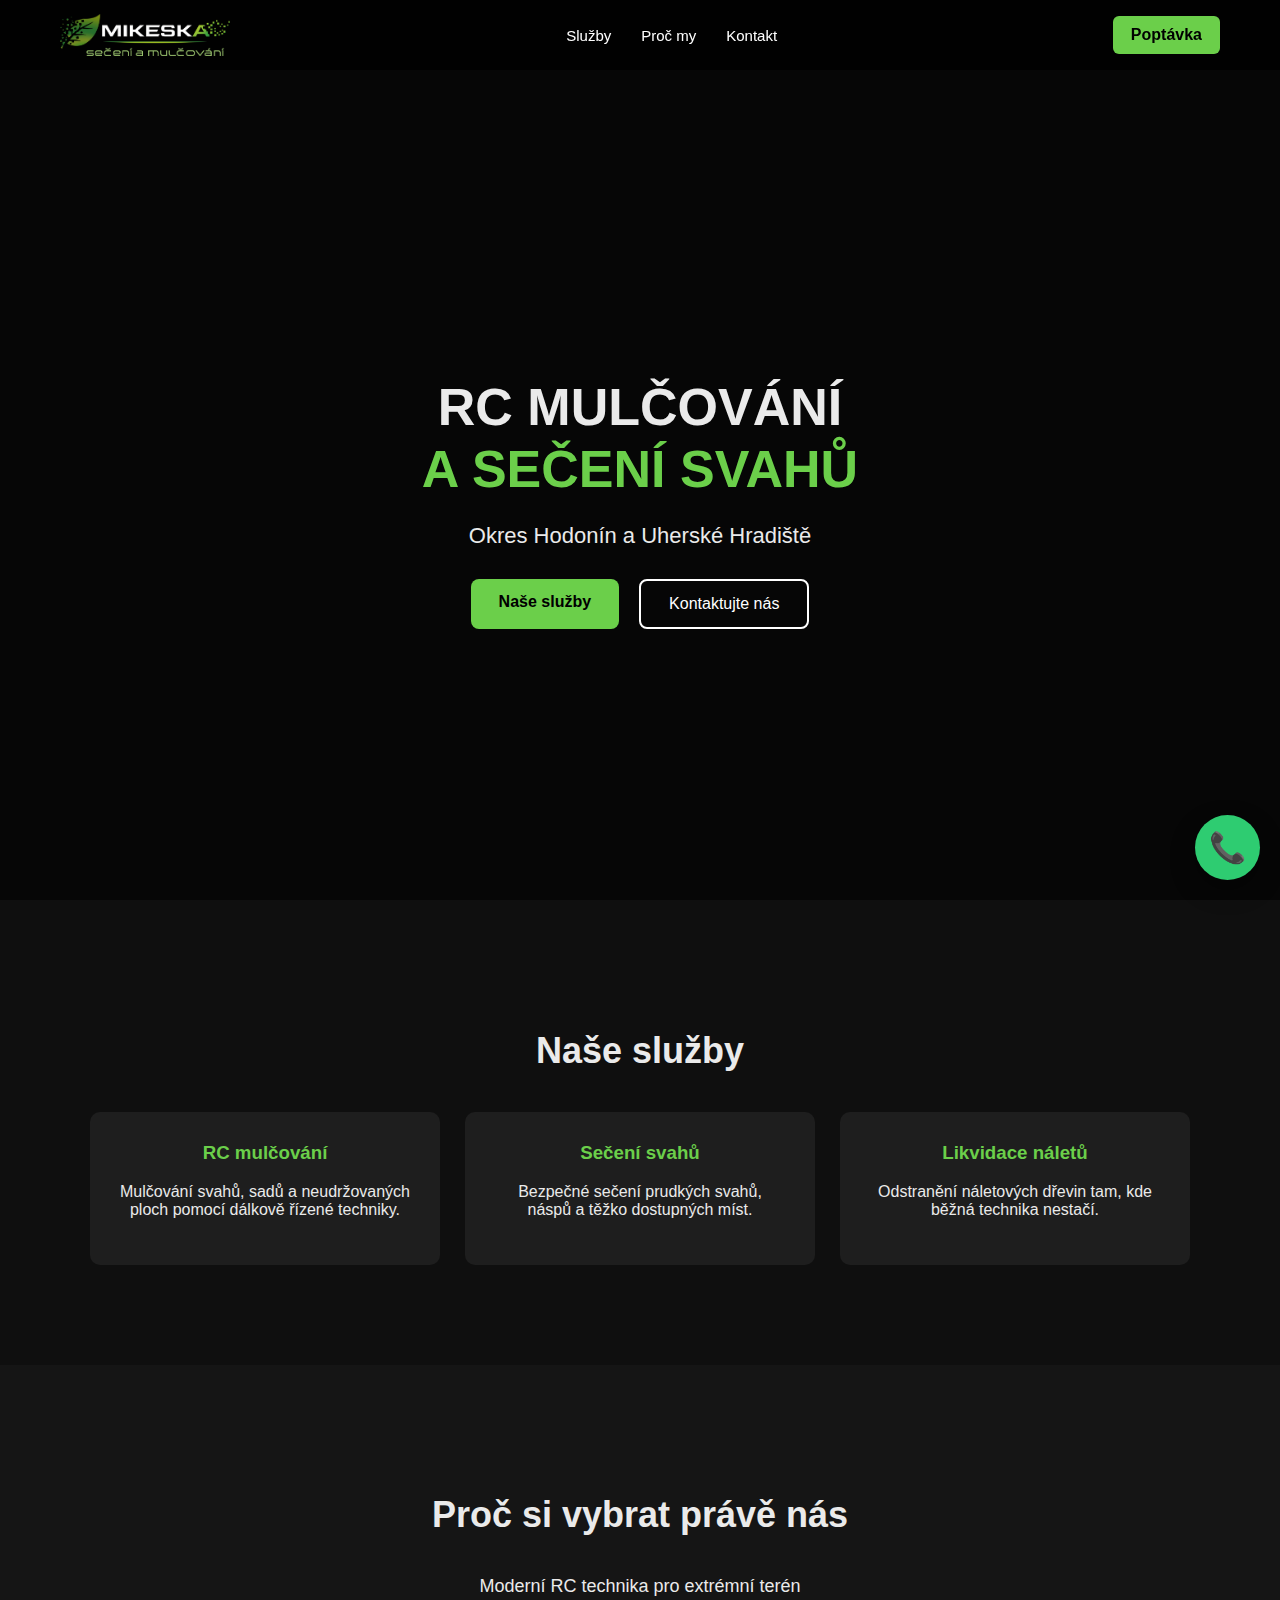
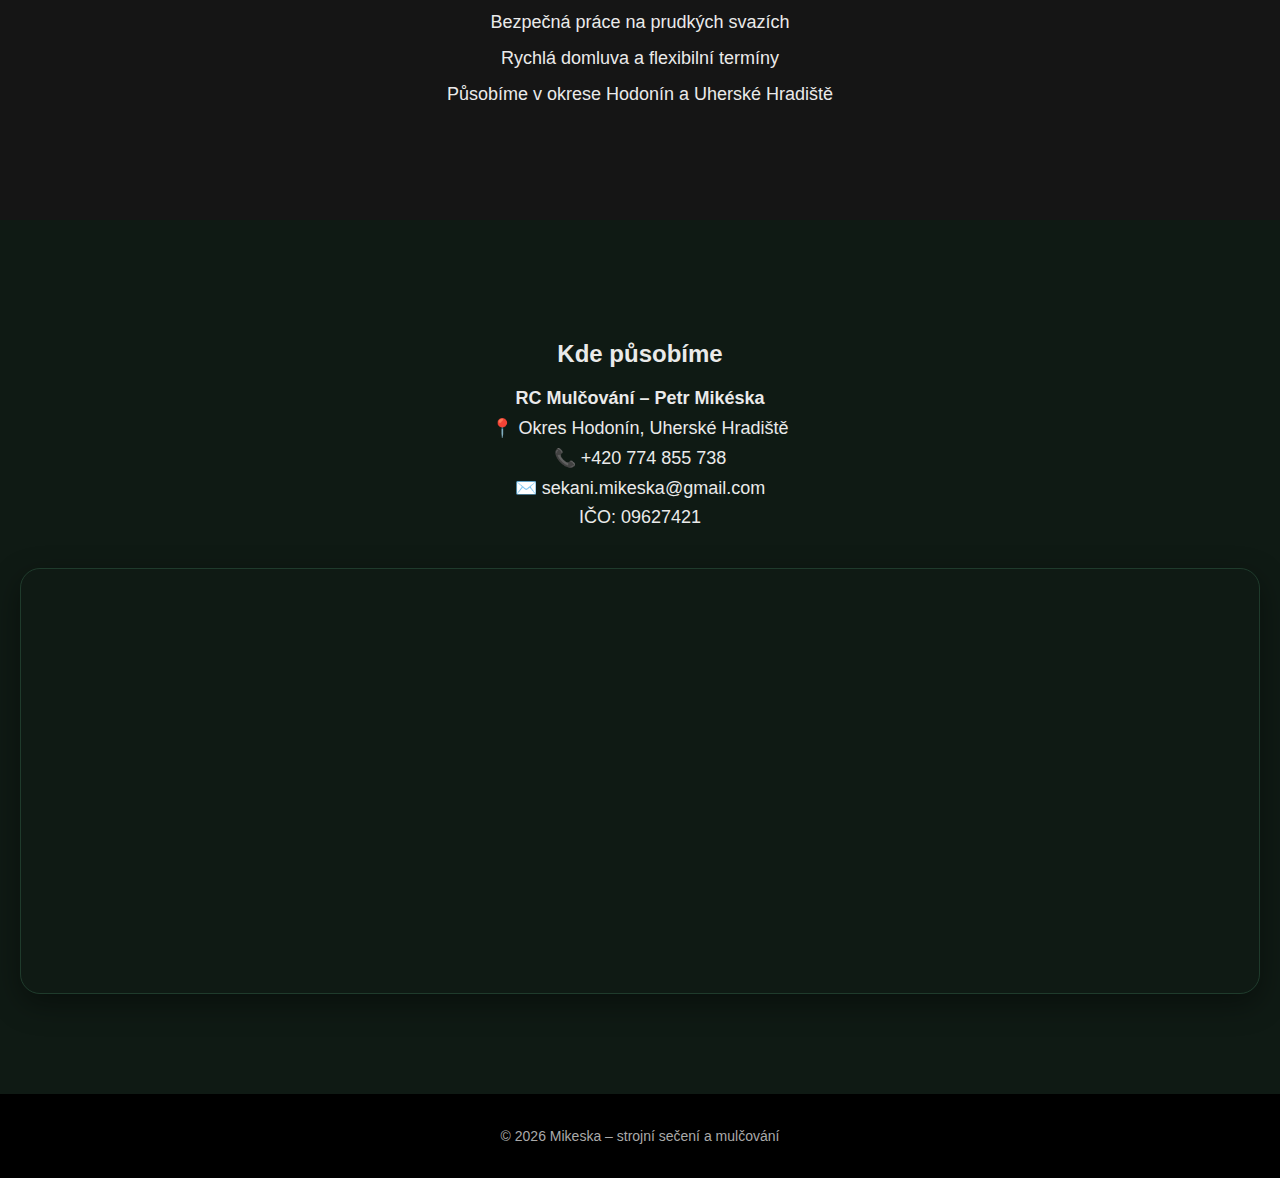
<file: index.html>
<!DOCTYPE html>
<html lang="cs">
<head>
  <meta charset="UTF-8">
  <link rel="icon" href="/favicon.ico" type="image/x-icon">
  <title>RC mulčování a sečení svahů | Mikeska</title>
  <meta name="viewport" content="width=device-width, initial-scale=1.0">
  <link rel="stylesheet" href="main.css">

  <style>
    /* === MAPA KONTAKT === */
    .map-box {
      margin-top: 40px;
      border-radius: 20px;
      overflow: hidden;
      border: 1px solid #1f3b2c;
      box-shadow: 0 10px 30px rgba(0,0,0,0.4);
    }

    .map-box iframe {
      width: 100%;
      height: 420px;
      border: 0;
    }

    .contact {
      text-align: center;
      padding: 100px 20px;
      background: #0f1a14;
    }

    .contact p {
      margin: 8px 0;
      font-size: 18px;
    }

    /* === PLOVOUCÍ TLAČÍTKO VOLAT === */
    .call-float {
      position: fixed;
      right: 20px;
      bottom: 20px;
      width: 65px;
      height: 65px;
      background: #2ecc71;
      color: #0f1a14;
      border-radius: 50%;
      font-size: 30px;
      display: flex;
      align-items: center;
      justify-content: center;
      text-decoration: none;
      box-shadow: 0 10px 25px rgba(0,0,0,0.4);
      z-index: 9999;
      transition: 0.3s;
    }

    .call-float:hover {
      background: #27ae60;
      transform: scale(1.08);
    }
  </style>
</head>
<body>

<header class="topbar">
  <div class="topbar-inner">
    <img src="logo.png" class="logo" alt="Mikeska">

    <nav>
      <a href="#sluzby">Služby</a>
      <a href="#vyhody">Proč my</a>
      <a href="#kontakt">Kontakt</a>
    </nav>

    <a href="poptavka.html" class="btn-call">Poptávka</a>
  </div>
</header>

<section class="hero">
  <div class="hero-overlay"></div>

  <div class="hero-content">
    <h1>RC MULČOVÁNÍ<br><span>A SEČENÍ SVAHŮ</span></h1>
    <p>Okres Hodonín a Uherské Hradiště</p>

    <div class="hero-buttons">
      <a href="#sluzby" class="btn-primary">Naše služby</a>
      <a href="#kontakt" class="btn-secondary">Kontaktujte nás</a>
    </div>
  </div>
</section>

<section id="sluzby" class="section">
  <h2>Naše služby</h2>

  <div class="cards">
    <div class="card">
      <h3>RC mulčování</h3>
      <p>Mulčování svahů, sadů a neudržovaných ploch pomocí dálkově řízené techniky.</p>
    </div>

    <div class="card">
      <h3>Sečení svahů</h3>
      <p>Bezpečné sečení prudkých svahů, náspů a těžko dostupných míst.</p>
    </div>

    <div class="card">
      <h3>Likvidace náletů</h3>
      <p>Odstranění náletových dřevin tam, kde běžná technika nestačí.</p>
    </div>
  </div>
</section>

<section id="vyhody" class="section dark">
  <h2>Proč si vybrat právě nás</h2>

  <ul class="benefits">
    <li>Moderní RC technika pro extrémní terén</li>
    <li>Bezpečná práce na prudkých svazích</li>
    <li>Rychlá domluva a flexibilní termíny</li>
    <li>Působíme v okrese Hodonín a Uherské Hradiště</li>
  </ul>
</section>

<section id="kontakt" class="contact">
  <h2>Kde působíme</h2>

  <p><strong>RC Mulčování – Petr Mikéska</strong></p>
  <p>📍 Okres Hodonín, Uherské Hradiště</p>
  <p>📞 +420 774 855 738</p>
  <p>✉️ sekani.mikeska@gmail.com</p>
  <p>IČO: 09627421</p>

  <div class="map-box">
    <iframe
      src="https://www.google.com/maps/embed?pb=!1m18!1m12!1m3!1d3126.0403656281746!2d17.45897609594588!3d48.94864586032174!2m3!1f0!2f0!3f0!3m2!1i1024!2i768!4f13.1!3m3!1m2!1s0x84e4dd123d254827%3A0x93973300ba936ea3!2zUkMgLSBtdWzEjW92w6Fuw60gTWlrw6lza2E!5e0!3m2!1scs!2scz!4v1768847671825!5m2!1scs!2scz"
      allowfullscreen
      loading="lazy"
      referrerpolicy="no-referrer-when-downgrade">
    </iframe>
  </div>
</section>

<footer>
  <p>© 2026 Mikeska – strojní sečení a mulčování</p>
</footer>

<!-- Plovoucí tlačítko Zavolat -->
<a href="tel:+420774855738" class="call-float">📞</a>

</body>
</html>
</file>
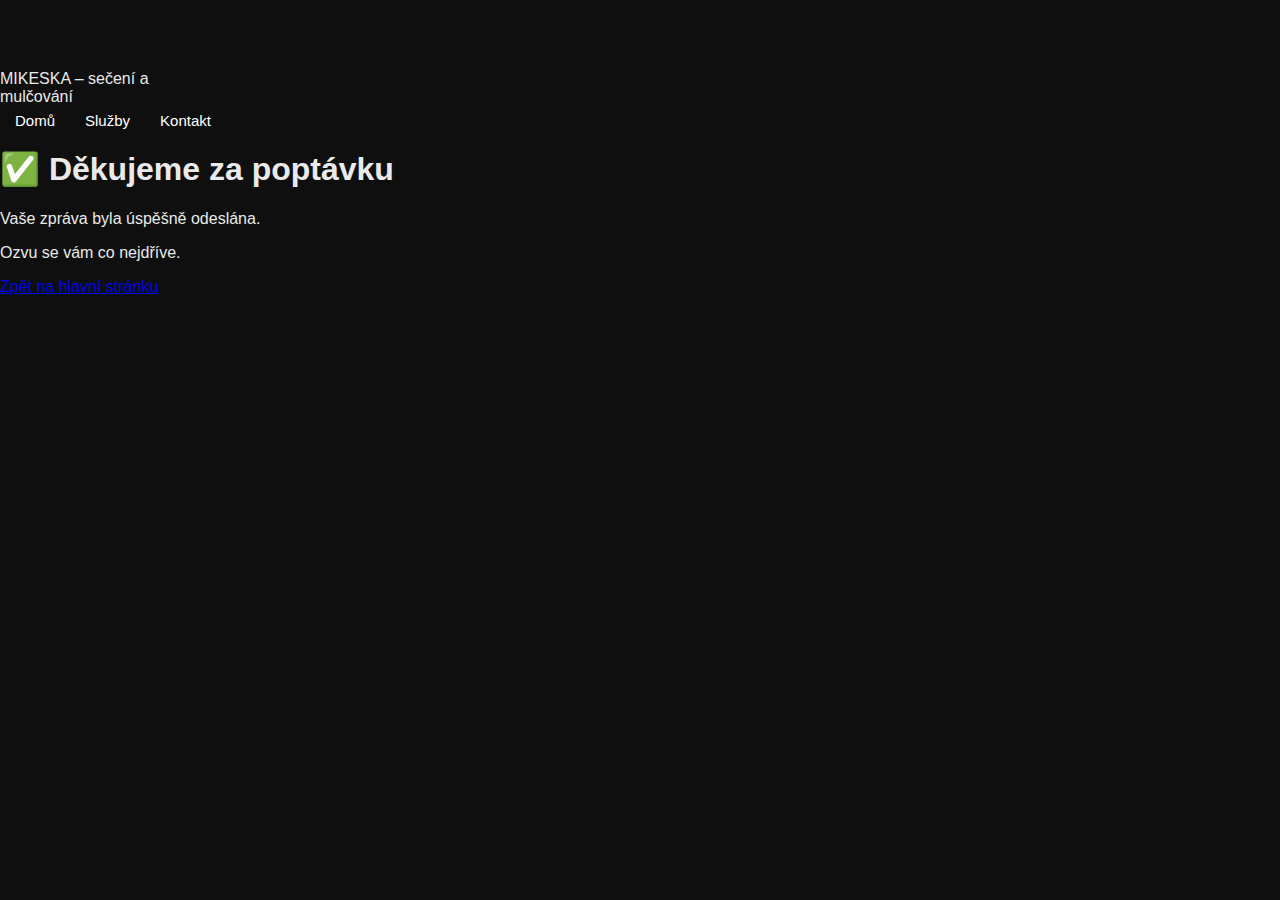
<file: dekujeme.html>
<!DOCTYPE html>
<html lang="cs">
<head>
  <meta charset="UTF-8">
  <title>Děkujeme za poptávku | MIKESKA – sečení a mulčování</title>
  <meta name="viewport" content="width=device-width, initial-scale=1.0">
  <link rel="stylesheet" href="/style.css">
</head>
<body>

<header class="header">
  <div class="logo">MIKESKA – sečení a mulčování</div>
  <nav>
    <a href="/index.html">Domů</a>
    <a href="/sluzby.html">Služby</a>
    <a href="/kontakt.html">Kontakt</a>
  </nav>
</header>

<section class="thankyou">
  <div class="thankyou-box">
    <h1>✅ Děkujeme za poptávku</h1>
    <p>Vaše zpráva byla úspěšně odeslána.</p>
    <p>Ozvu se vám co nejdříve.</p>

    <a href="/index.html" class="btn">Zpět na hlavní stránku</a>
  </div>
</section>

</body>
</html>
</file>
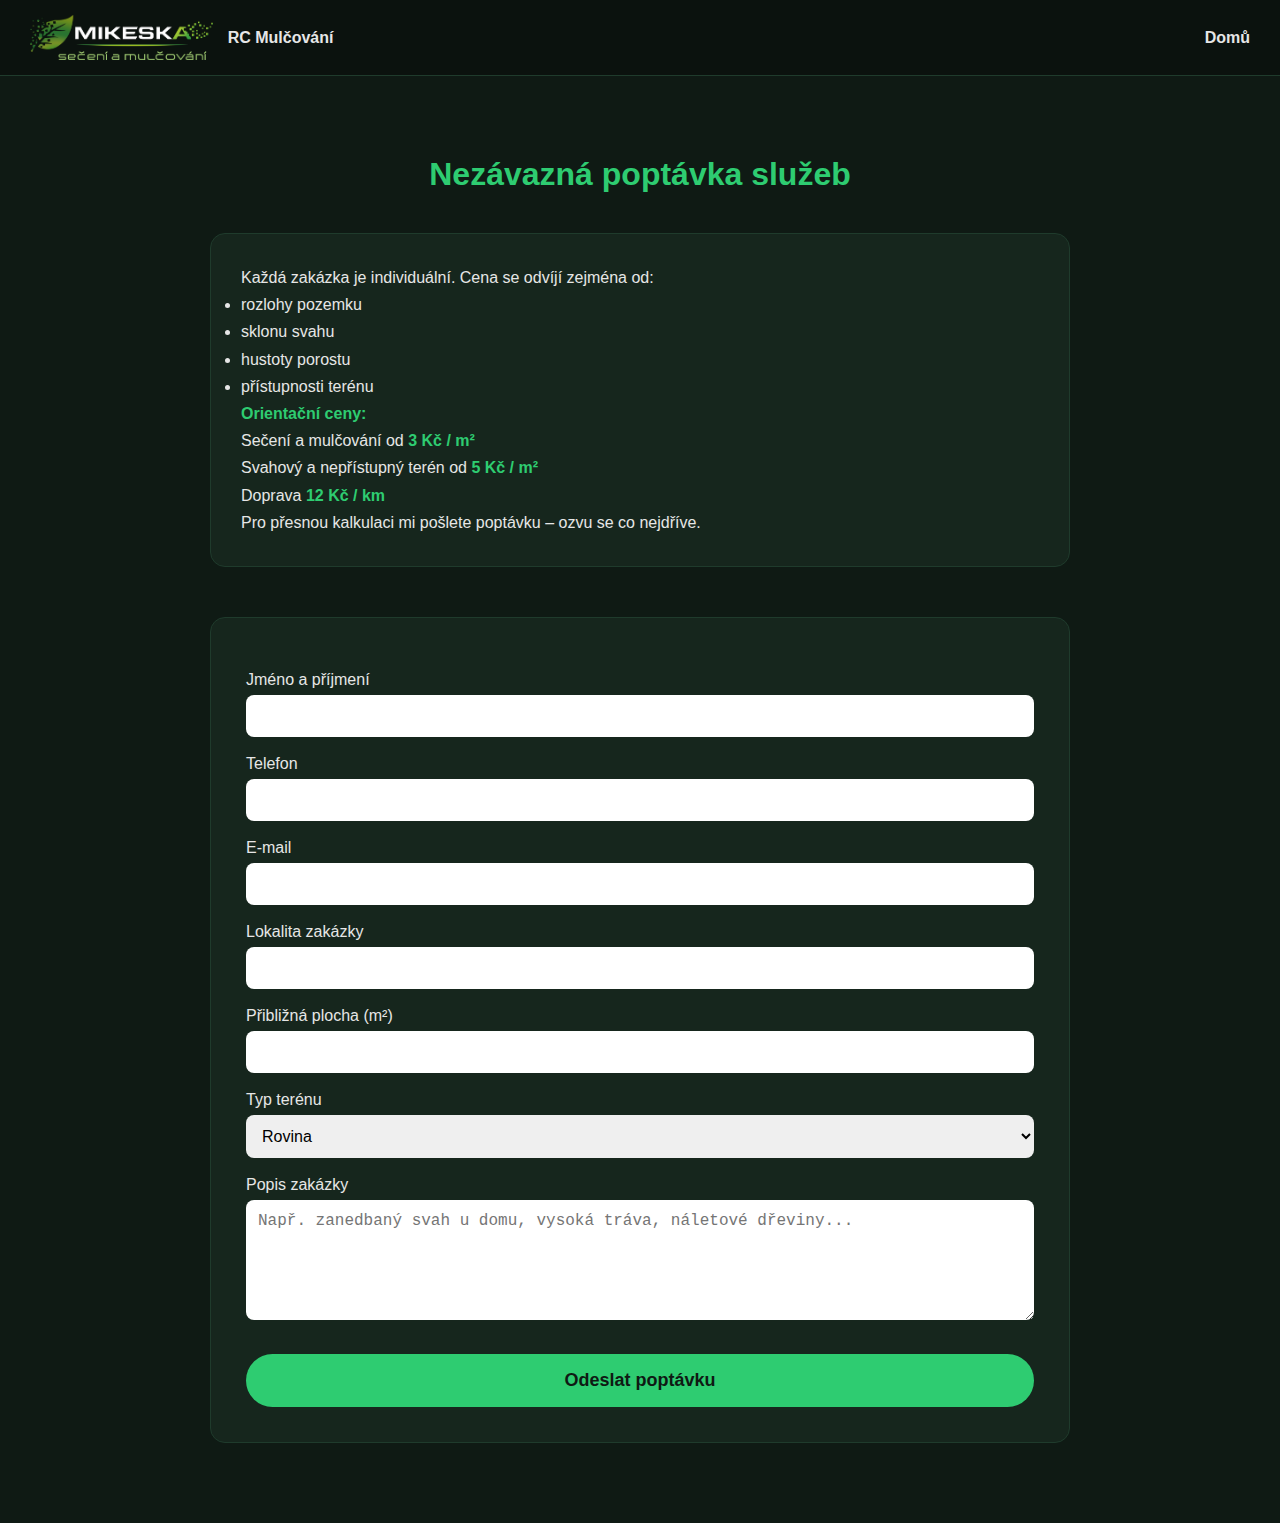
<file: poptavka.html>
<!DOCTYPE html>
<html lang="cs">
<head>
    <meta charset="UTF-8">
    <title>Poptávka | RC Mulčování</title>
    <meta name="viewport" content="width=device-width, initial-scale=1.0">

    <style>
        * {box-sizing:border-box;margin:0;padding:0}

        body {
            font-family: 'Poppins', Arial, sans-serif;
            background: #0f1a14;
            color: #e6e6e6;
        }

        a {color:inherit;text-decoration:none}

        /* ===== HEADER ===== */
        header {
            background: #0b120e;
            padding: 15px 30px;
            display: flex;
            justify-content: space-between;
            align-items: center;
            border-bottom: 1px solid #1f3b2c;
        }

        .logo-box {
            display: flex;
            align-items: center;
            gap: 15px;
        }

        .logo-box img {
            height: 45px;
        }

        nav a {
            margin-left: 25px;
            font-weight: 600;
        }

        nav a:hover {
            color: #2ecc71;
        }

        /* ===== CONTAINER ===== */
        .container {
            max-width: 900px;
            margin: 60px auto;
            padding: 20px;
        }

        h1 {
            color: #2ecc71;
            text-align: center;
            margin-bottom: 40px;
        }

        /* ===== PRICE BOX ===== */
        .price-box {
            background: #16261d;
            padding: 30px;
            border-radius: 15px;
            margin-bottom: 50px;
            line-height: 1.7;
            border: 1px solid #1f3b2c;
        }

        .price-box strong {
            color: #2ecc71;
        }

        /* ===== FORM ===== */
        form {
            background: #16261d;
            padding: 35px;
            border-radius: 15px;
            border: 1px solid #1f3b2c;
        }

        label {
            display: block;
            margin-top: 18px;
            font-weight: 500;
        }

        input, textarea, select {
            width: 100%;
            padding: 12px;
            margin-top: 6px;
            border-radius: 8px;
            border: none;
            font-size: 16px;
        }

        textarea {
            resize: vertical;
            min-height: 120px;
        }

        button {
            margin-top: 30px;
            background: #2ecc71;
            color: #0f1a14;
            border: none;
            padding: 16px;
            font-size: 18px;
            font-weight: bold;
            border-radius: 40px;
            cursor: pointer;
            width: 100%;
            transition: 0.3s;
        }

        button:hover {
            background: #27ae60;
            transform: translateY(-2px);
        }
    </style>
</head>

<body>

<header>
    <div class="logo-box">
        <img src="logo.png" alt="RC Mulčování">
        <strong>RC Mulčování</strong>
    </div>
    <nav>
        <a href="/index.html">Domů</a>
    </nav>
</header>

<div class="container">

    <h1>Nezávazná poptávka služeb</h1>

    <div class="price-box">
        <p>Každá zakázka je individuální. Cena se odvíjí zejména od:</p>
        <ul>
            <li>rozlohy pozemku</li>
            <li>sklonu svahu</li>
            <li>hustoty porostu</li>
            <li>přístupnosti terénu</li>
        </ul>

        <p>
            <strong>Orientační ceny:</strong><br>
            Sečení a mulčování od <strong>3 Kč / m²</strong><br>
            Svahový a nepřístupný terén od <strong>5 Kč / m²</strong><br>
            Doprava <strong>12 Kč / km</strong>
        </p>

        <p>Pro přesnou kalkulaci mi pošlete poptávku – ozvu se co nejdříve.</p>
    </div>

    <form action="https://formsubmit.co/sekani.mikeska@gmail.com" method="POST">
        <input type="hidden" name="_next" value="https://rc-mulcovani.cz/dekujeme.html">
        <input type="hidden" name="_captcha" value="false">
        <input type="hidden" name="_subject" value="Nová poptávka z webu RC-mulcovani.cz">

        <label>Jméno a příjmení</label>
        <input type="text" name="Jméno" required>

        <label>Telefon</label>
        <input type="tel" name="Telefon" required>

        <label>E-mail</label>
        <input type="email" name="Email" required>

        <label>Lokalita zakázky</label>
        <input type="text" name="Lokalita" required>

        <label>Přibližná plocha (m²)</label>
        <input type="number" name="Plocha">

        <label>Typ terénu</label>
        <select name="Terén">
            <option>Rovina</option>
            <option>Mírný svah</option>
            <option>Strmý svah</option>
            <option>Obtížně přístupný terén</option>
        </select>

        <label>Popis zakázky</label>
        <textarea name="Popis" placeholder="Např. zanedbaný svah u domu, vysoká tráva, náletové dřeviny..."></textarea>

        <button type="submit">Odeslat poptávku</button>
    </form>

</div>

</body>
</html>
</file>
<file: main.css>
* {
  box-sizing: border-box;
}

body {
  margin: 0;
  padding-top: 70px;
  font-family: "Segoe UI", Arial, sans-serif;
  background: #0f0f0f;
  color: #eaeaea;
}

/* ================= HEADER ================= */

.topbar {
  position: fixed;
  top: 0;
  width: 100%;
  height: 70px;
  background: rgba(0, 0, 0, 0.9);
  z-index: 1000;
}

.topbar-inner {
  max-width: 1200px;
  margin: auto;
  padding: 0 20px;
  height: 70px;
  display: flex;
  align-items: center;
  justify-content: space-between;
}

.logo {
  height: 42px;
  max-width: 180px;
}

nav {
  display: flex;
  align-items: center;
}

nav a {
  color: #ffffff;
  margin: 0 15px;
  text-decoration: none;
  font-weight: 500;
  font-size: 15px;
}

nav a:hover {
  color: #6bcf4a;
}

.btn-call {
  background: #6bcf4a;
  color: #000;
  padding: 10px 18px;
  border-radius: 6px;
  text-decoration: none;
  font-weight: bold;
}

/* ================= HERO ================= */

.hero {
  height: calc(100vh - 70px);
  background: url("hero.jpg") center/cover no-repeat;
  position: relative;
  display: flex;
  align-items: center;
  justify-content: center;
  text-align: center;
}

.hero-overlay {
  position: absolute;
  inset: 0;
  background: rgba(0, 0, 0, 0.6);
}

.hero-content {
  position: relative;
  max-width: 800px;
  padding: 20px;
}

.hero h1 {
  font-size: 52px;
  margin-bottom: 10px;
  line-height: 1.2;
}

.hero h1 span {
  color: #6bcf4a;
}

.hero p {
  font-size: 22px;
  margin-bottom: 30px;
}

/* ================= BUTTONS ================= */

.hero-buttons {
  display: flex;
  justify-content: center;
  gap: 20px;
}

.btn-primary {
  background: #6bcf4a;
  color: #000;
  padding: 14px 28px;
  border-radius: 8px;
  text-decoration: none;
  font-weight: bold;
}

.btn-secondary {
  border: 2px solid #fff;
  color: #fff;
  padding: 14px 28px;
  border-radius: 8px;
  text-decoration: none;
}

/* ================= SECTIONS ================= */

.section {
  padding: 100px 20px;
  text-align: center;
}

.section h2 {
  font-size: 36px;
  margin-bottom: 40px;
}

.dark {
  background: #151515;
}

/* ================= CARDS ================= */

.cards {
  display: grid;
  grid-template-columns: repeat(auto-fit, minmax(250px, 1fr));
  gap: 25px;
  max-width: 1100px;
  margin: auto;
}

.card {
  background: #1e1e1e;
  padding: 30px;
  border-radius: 10px;
}

.card h3 {
  margin-top: 0;
  color: #6bcf4a;
}

/* ================= BENEFITS ================= */

.benefits {
  list-style: none;
  padding: 0;
  max-width: 700px;
  margin: auto;
}

.benefits li {
  margin: 15px 0;
  font-size: 18px;
}

/* ================= CONTACT ================= */

.contact {
  background: #0f0f0f;
}

.contact-box {
  background: #1e1e1e;
  max-width: 500px;
  margin: auto;
  padding: 30px;
  border-radius: 10px;
  font-size: 18px;
}

/* ================= FOOTER ================= */

footer {
  background: #000;
  text-align: center;
  padding: 20px;
  font-size: 14px;
  color: #aaa;
}

/* ================= RESPONSIVE ================= */

@media (max-width: 768px) {
  .hero h1 {
    font-size: 38px;
  }

  nav {
    display: none;
  }
}
</file>
<file: style.css>
* {
  box-sizing: border-box;
}

body {
  margin: 0;
  padding-top: 70px;
  font-family: "Segoe UI", Arial, sans-serif;
  background: #0f0f0f;
  color: #eaeaea;
}

/* ================= HEADER ================= */

.topbar {
  position: fixed;
  top: 0;
  width: 100%;
  height: 70px;
  background: rgba(0, 0, 0, 0.9);
  z-index: 1000;
}

.topbar-inner {
  max-width: 1200px;
  margin: auto;
  padding: 0 20px;
  height: 70px;
  display: flex;
  align-items: center;
  justify-content: space-between;
}

.logo {
  height: 42px;
  max-width: 180px;
}

nav {
  display: flex;
  align-items: center;
}

nav a {
  color: #ffffff;
  margin: 0 15px;
  text-decoration: none;
  font-weight: 500;
  font-size: 15px;
}

nav a:hover {
  color: #6bcf4a;
}

.btn-call {
  background: #6bcf4a;
  color: #000;
  padding: 10px 18px;
  border-radius: 6px;
  text-decoration: none;
  font-weight: bold;
}

/* ================= HERO ================= */

.hero {
  height: calc(100vh - 70px);
  background: url("hero.jpg") center/cover no-repeat;
  position: relative;
  display: flex;
  align-items: center;
  justify-content: center;
  text-align: center;
}

.hero-overlay {
  position: absolute;
  inset: 0;
  background: rgba(0, 0, 0, 0.6);
}

.hero-content {
  position: relative;
  max-width: 800px;
  padding: 20px;
}

.hero h1 {
  font-size: 52px;
  margin-bottom: 10px;
  line-height: 1.2;
}

.hero h1 span {
  color: #6bcf4a;
}

.hero p {
  font-size: 22px;
  margin-bottom: 30px;
}

/* ================= BUTTONS ================= */

.hero-buttons {
  display: flex;
  justify-content: center;
  gap: 20px;
}

.btn-primary {
  background: #6bcf4a;
  color: #000;
  padding: 14px 28px;
  border-radius: 8px;
  text-decoration: none;
  font-weight: bold;
}

.btn-secondary {
  border: 2px solid #fff;
  color: #fff;
  padding: 14px 28px;
  border-radius: 8px;
  text-decoration: none;
}

/* ================= SECTIONS ================= */

.section {
  padding: 100px 20px;
  text-align: center;
}

.section h2 {
  font-size: 36px;
  margin-bottom: 40px;
}

.dark {
  background: #151515;
}

/* ================= CARDS ================= */

.cards {
  display: grid;
  grid-template-columns: repeat(auto-fit, minmax(250px, 1fr));
  gap: 25px;
  max-width: 1100px;
  margin: auto;
}

.card {
  background: #1e1e1e;
  padding: 30px;
  border-radius: 10px;
}

.card h3 {
  margin-top: 0;
  color: #6bcf4a;
}

/* ================= BENEFITS ================= */

.benefits {
  list-style: none;
  padding: 0;
  max-width: 700px;
  margin: auto;
}

.benefits li {
  margin: 15px 0;
  font-size: 18px;
}

/* ================= CONTACT ================= */

.contact {
  background: #0f0f0f;
}

.contact-box {
  background: #1e1e1e;
  max-width: 500px;
  margin: auto;
  padding: 30px;
  border-radius: 10px;
  font-size: 18px;
}

/* ================= FOOTER ================= */

footer {
  background: #000;
  text-align: center;
  padding: 20px;
  font-size: 14px;
  color: #aaa;
}

/* ================= RESPONSIVE ================= */

@media (max-width: 768px) {
  .hero h1 {
    font-size: 38px;
  }

  nav {
    display: none;
  }
}
</file>
